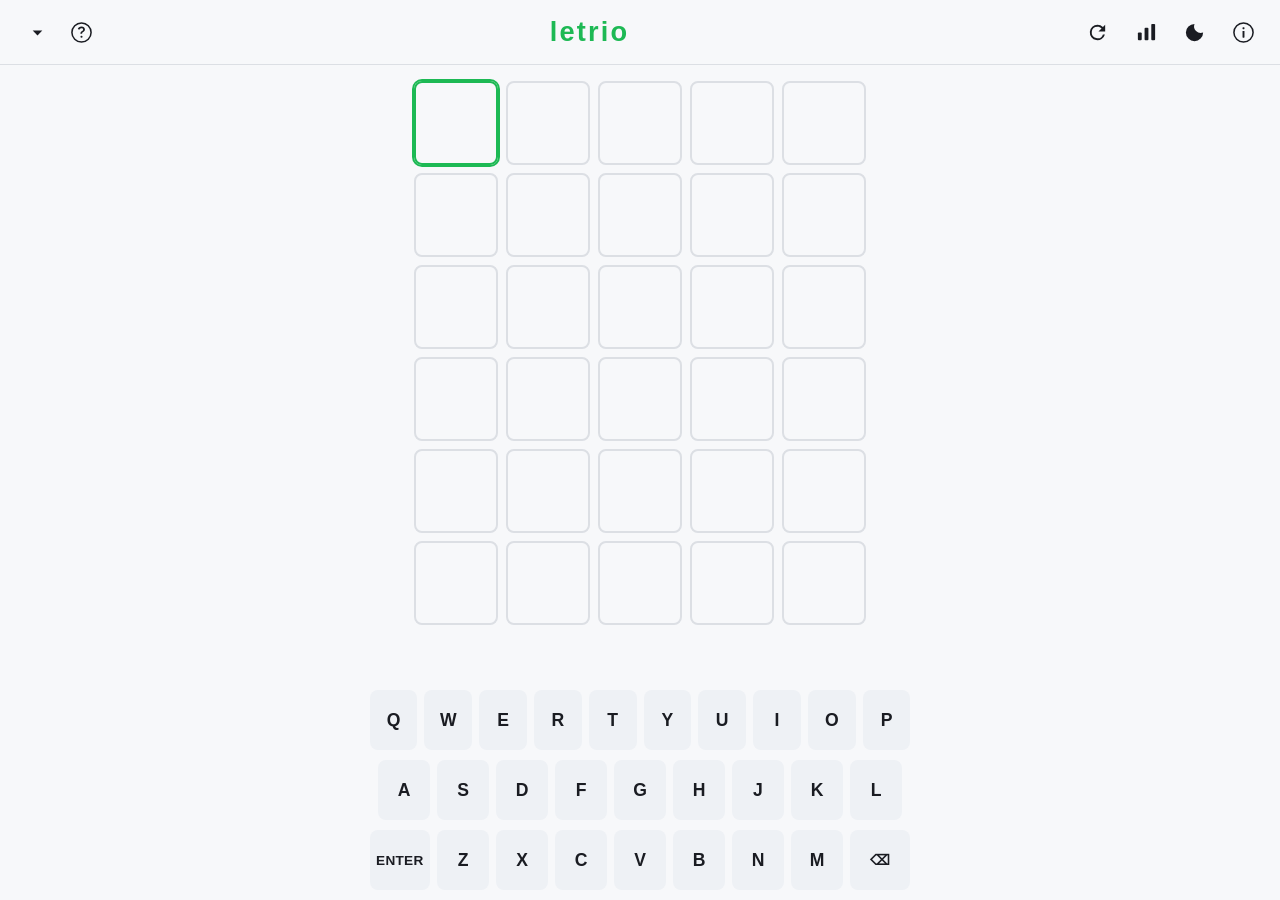
<file: index.html>
<!doctype html>
<html lang="pt-BR">
<head>
<meta charset="UTF-8" />
<meta name="viewport" content="width=device-width, initial-scale=1, maximum-scale=1" />
<title>letrio</title>
<link rel="stylesheet" href="css/style.css" />
</head>
<body>
  <header class="topbar">
    <div class="topbar-left">
      <button id="btn-modes" class="icon-btn" aria-label="Modos de jogo" title="Modos de jogo" aria-expanded="false">
        <svg viewBox="0 0 24 24"><path d="M7 10l5 5 5-5z"/></svg>
      </button>
      <button id="btn-help" class="icon-btn" aria-label="Como jogar" title="Como jogar">
        <svg viewBox="0 0 24 24"><path d="M12 17.5a1.1 1.1 0 1 0 0-2.2 1.1 1.1 0 0 0 0 2.2Zm.02-11.7c-2.1 0-3.4 1.14-3.9 2.55l1.68.7c.24-.6.7-1.4 2.14-1.4.98 0 1.75.53 1.75 1.36 0 .66-.4 1.03-1.14 1.5-.98.6-1.72 1.28-1.72 2.6v.3h1.8v-.2c0-.9.36-1.2 1.24-1.76.9-.57 1.72-1.28 1.72-2.5 0-1.87-1.6-3.15-3.57-3.15Z"/><circle cx="12" cy="12" r="10" fill="none" stroke="currentColor" stroke-width="1.6"/></svg>
      </button>
    </div>

    <h1 class="logo" id="logo">letrio</h1>

    <div class="topbar-actions">
      <button id="btn-newgame" class="icon-btn" aria-label="Novo jogo" title="Jogar novamente">
        <svg viewBox="0 0 24 24"><path d="M17.65 6.35A7.95 7.95 0 0 0 12 4a8 8 0 1 0 7.73 10h-2.08A6 6 0 1 1 12 6c1.66 0 3.14.69 4.22 1.78L13 11h7V4l-2.35 2.35Z"/></svg>
      </button>
      <button id="btn-stats" class="icon-btn" aria-label="Estatísticas" title="Estatísticas">
        <svg viewBox="0 0 24 24"><rect x="3" y="12" width="4" height="8" rx="1"/><rect x="10" y="7" width="4" height="13" rx="1"/><rect x="17" y="3" width="4" height="17" rx="1"/></svg>
      </button>
      <button id="btn-theme" class="icon-btn" aria-label="Tema" title="Alternar tema">
        <svg viewBox="0 0 24 24"><path d="M12 3a9 9 0 1 0 9 9 7 7 0 0 1-9-9Z"/></svg>
      </button>
      <a href="sobre/" class="icon-btn" aria-label="Sobre" title="Sobre">
        <svg viewBox="0 0 24 24"><circle cx="12" cy="12" r="10" fill="none" stroke="currentColor" stroke-width="1.6"/><rect x="11" y="10.5" width="2" height="7" rx="0.5"/><rect x="11" y="6.5" width="2" height="2" rx="0.5"/></svg>
      </a>
    </div>
  </header>

  <nav id="mode-nav" class="mode-nav" hidden>
    <button class="mode-link" data-mode="letrio">letrio</button>
    <button class="mode-link" data-mode="dueto">dueto</button>
    <button class="mode-link" data-mode="trio">trio</button>
    <button class="mode-link" data-mode="quarteto">quarteto</button>
  </nav>

  <main class="game">
    <div id="boards" class="boards" role="group" aria-label="Tabuleiros"></div>
    <div id="keyboard" class="keyboard" role="group" aria-label="Teclado"></div>
  </main>

  <div id="toast-container" class="toast-container" aria-live="assertive"></div>

  <!-- Help modal -->
  <div id="modal-help" class="modal-overlay" hidden>
    <div class="modal" role="dialog" aria-modal="true" aria-labelledby="help-title">
      <button class="modal-close" data-close>&times;</button>
      <h2 id="help-title">Como jogar</h2>
      <p id="help-intro">Descubra a palavra certa em 6 tentativas. Depois de cada tentativa, as peças mudam de cor para mostrar o quão perto você está da solução.</p>
      <p id="help-multi" hidden></p>

      <div class="example-row">
        <div class="tile small correct">T</div>
        <div class="tile small">U</div>
        <div class="tile small">R</div>
        <div class="tile small">M</div>
        <div class="tile small">A</div>
      </div>
      <p>A letra <strong class="tag correct">T</strong> faz parte da palavra e está na posição correta.</p>

      <div class="example-row">
        <div class="tile small">V</div>
        <div class="tile small">I</div>
        <div class="tile small present">O</div>
        <div class="tile small">L</div>
        <div class="tile small">A</div>
      </div>
      <p>A letra <strong class="tag present">O</strong> faz parte da palavra, mas em outra posição.</p>

      <div class="example-row">
        <div class="tile small">P</div>
        <div class="tile small">U</div>
        <div class="tile small">L</div>
        <div class="tile small absent">G</div>
        <div class="tile small">A</div>
      </div>
      <p>A letra <strong class="tag absent">G</strong> não faz parte da palavra.</p>

      <ul class="rules-list">
        <li>Os acentos são preenchidos automaticamente e não são considerados nas dicas.</li>
        <li>As palavras podem ter letras repetidas.</li>
        <li>Você pode jogar quantas vezes quiser, sem limite de tempo.</li>
      </ul>
    </div>
  </div>

  <!-- Stats modal -->
  <div id="modal-stats" class="modal-overlay" hidden>
    <div class="modal" role="dialog" aria-modal="true" aria-labelledby="stats-title">
      <button class="modal-close" data-close>&times;</button>
      <h2 id="stats-title">Estatísticas</h2>

      <div class="stats-grid">
        <div class="stat"><span id="stat-played" class="stat-num">0</span><span class="stat-label">Jogos</span></div>
        <div class="stat"><span id="stat-winrate" class="stat-num">0</span><span class="stat-label">Vitórias %</span></div>
        <div class="stat"><span id="stat-streak" class="stat-num">0</span><span class="stat-label">Sequência</span></div>
        <div class="stat"><span id="stat-maxstreak" class="stat-num">0</span><span class="stat-label">Melhor sequência</span></div>
      </div>

      <h3 class="dist-title">Distribuição de tentativas</h3>
      <div id="distribution" class="distribution"></div>

      <div id="play-again" class="play-again">
        <button id="btn-again" class="share-btn secondary" hidden>Jogar novamente</button>
        <button id="btn-share" class="share-btn" hidden>Compartilhar resultado</button>
      </div>
    </div>
  </div>

  <script src="js/script.js"></script>
</body>
</html>
</file>
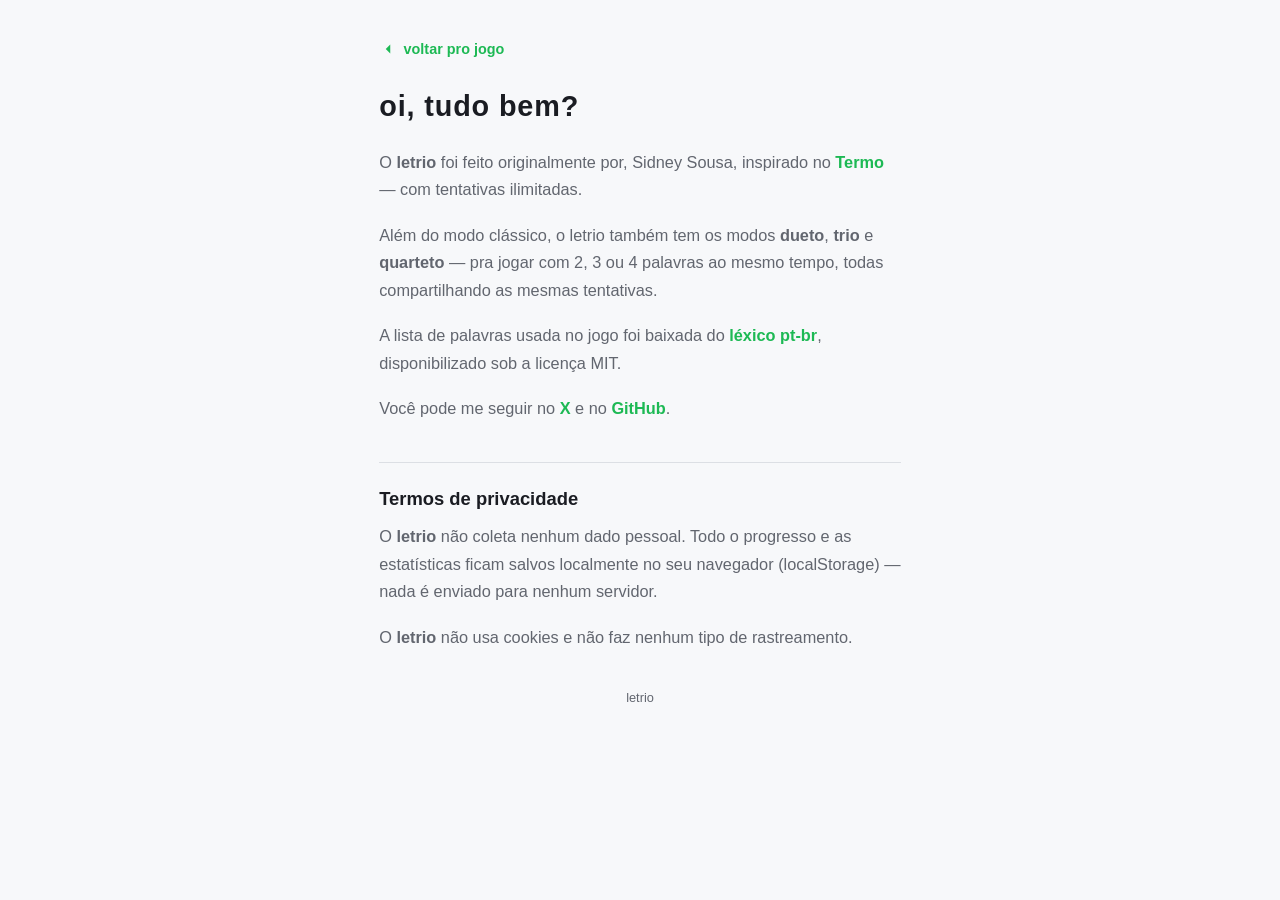
<file: sobre/index.html>
<!doctype html>
<html lang="pt-BR">
<head>
<meta charset="UTF-8" />
<meta name="viewport" content="width=device-width, initial-scale=1, maximum-scale=1" />
<title>sobre — letrio</title>
<link rel="stylesheet" href="../css/style.css" />
<style>
  body {
    display: block;
    height: auto;
    min-height: 100vh;
    overflow: auto;
  }

  .sobre {
    max-width: 560px;
    margin: 0 auto;
    padding: 2.5rem 1.2rem 3rem;
  }

  .sobre-back {
    display: inline-flex;
    align-items: center;
    gap: 0.4rem;
    color: var(--text-dim);
    text-decoration: none;
    font-weight: 700;
    font-size: 0.9rem;
    margin-bottom: 2rem;
  }
  .sobre-back:hover { color: var(--text); }
  .sobre-back svg { width: 18px; height: 18px; fill: currentColor; }

  .sobre h1 {
    font-size: 1.8rem;
    font-weight: 800;
    text-transform: lowercase;
    letter-spacing: 0.03em;
    margin: 0 0 1.6rem;
  }

  .sobre p {
    color: var(--text-dim);
    line-height: 1.7;
    font-size: 1.02rem;
    margin: 0 0 1.1rem;
  }

  .sobre a {
    color: var(--accent);
    font-weight: 700;
    text-decoration: none;
  }
  .sobre a:hover { text-decoration: underline; }

  .sobre-section {
    margin-top: 2.4rem;
    padding-top: 1.6rem;
    border-top: 1px solid var(--border);
  }

  .sobre-section h2 {
    font-size: 1.15rem;
    margin: 0 0 0.8rem;
  }

  .sobre-footer {
    margin-top: 2.4rem;
    color: var(--text-dim);
    font-size: 0.8rem;
    text-align: center;
  }
</style>
</head>
<body>
  <div class="sobre">
    <a class="sobre-back" href="../">
      <svg viewBox="0 0 24 24"><path d="M15 6l-6 6 6 6"/></svg>
      voltar pro jogo
    </a>

    <h1>oi, tudo bem?</h1>

    <p>O <strong>letrio</strong> foi feito originalmente por, Sidney Sousa, inspirado no <a href="https://term.ooo" target="_blank" rel="noopener">Termo</a> — com tentativas ilimitadas.</p>


    <p>Além do modo clássico, o letrio também tem os modos <strong>dueto</strong>, <strong>trio</strong> e <strong>quarteto</strong> — pra jogar com 2, 3 ou 4 palavras ao mesmo tempo, todas compartilhando as mesmas tentativas.</p>

    <p>A lista de palavras usada no jogo foi baixada do <a href="https://github.com/fserb/pt-br" target="_blank" rel="noopener">léxico pt-br</a>, disponibilizado sob a licença MIT.</p>

    <p>Você pode me seguir no <a href="https://x.com/sidnneysx" target="_blank" rel="noopener">X</a> e no <a href="https://github.com/sidneysx" target="_blank" rel="noopener">GitHub</a>.</p>

    <div class="sobre-section">
      <h2>Termos de privacidade</h2>
      <p>O <strong>letrio</strong> não coleta nenhum dado pessoal. Todo o progresso e as estatísticas ficam salvos localmente no seu navegador (localStorage) — nada é enviado para nenhum servidor.</p>
      <p>O <strong>letrio</strong> não usa cookies e não faz nenhum tipo de rastreamento.</p>
    </div>

    <div class="sobre-footer">letrio</div>
  </div>

  <script>
    try {
      var theme = localStorage.getItem("termoClone.theme.v1");
      if (theme) document.documentElement.setAttribute("data-theme", theme);
    } catch (e) {}
  </script>
</body>
</html>
</file>
<file: css/style.css>
/* light is the default palette; data-theme="dark" below overrides it */
:root {
  --bg: #f7f8fa;
  --surface: #ffffff;
  --surface-2: #eef1f5;
  --text: #1a1c22;
  --text-dim: #62666f;
  --border: #dcdfe4;
  --border-soft: #c6cad2;

  --correct: #1db954;
  --correct-text: #0a0a0a;
  --present: #dd9a2e;
  --present-text: #ffffff;
  --absent: #d3d6db;
  --absent-text: #53565f;

  --accent: #1db954;
  --accent-text: #0a0a0a;
  --danger: #ef4444;

  --radius: 10px;
  --font: -apple-system, BlinkMacSystemFont, "Segoe UI", Inter, Roboto, Helvetica, Arial, sans-serif;

  --tile-gap: 8px;
  --tile-size: 60px;
  --board-gap: 18px;
  --game-max-width: 560px;
}

:root[data-theme="dark"] {
  --bg: #121212;
  --surface: #181818;
  --surface-2: #282828;
  --text: #ffffff;
  --text-dim: #b3b3b3;
  --border: #2a2a2a;
  --border-soft: #404040;

  --correct: #1ed760;
  --correct-text: #0a0a0a;
  --present: #f0ac3d;
  --present-text: #2b1c02;
  --absent: #3a3a3a;
  --absent-text: #b3b3b3;

  --accent: #1ed760;
  --accent-text: #0a0a0a;
}

* { box-sizing: border-box; }

html, body {
  margin: 0;
  padding: 0;
  background: var(--bg);
  color: var(--text);
  font-family: var(--font);
  height: 100vh;
  height: 100dvh;
  overflow: hidden;
  overscroll-behavior: none;
  -webkit-tap-highlight-color: transparent;
}

body {
  display: flex;
  flex-direction: column;
}

/* ---------- topbar ---------- */
.topbar {
  flex: 0 0 auto;
  display: flex;
  align-items: center;
  justify-content: space-between;
  padding: 0.7rem 1rem;
  border-bottom: 1px solid var(--border);
  background: var(--bg);
  z-index: 20;
}

.logo {
  margin: 0;
  font-size: 1.7rem;
  font-weight: 800;
  letter-spacing: 0.08em;
  text-transform: lowercase;
  color: var(--accent);
}

.topbar-left {
  display: flex;
  align-items: center;
  gap: 0.15rem;
}

.topbar-actions {
  display: flex;
  gap: 0.4rem;
}

.icon-btn {
  background: transparent;
  border: none;
  color: var(--text);
  width: 42px;
  height: 42px;
  border-radius: 50%;
  display: inline-flex;
  align-items: center;
  justify-content: center;
  cursor: pointer;
  text-decoration: none;
  transition: background 0.15s ease;
}
.icon-btn:hover { background: var(--surface-2); }
.icon-btn svg { width: 23px; height: 23px; fill: currentColor; transition: transform 0.15s ease; }
.icon-btn[aria-expanded="true"] svg { transform: rotate(180deg); }

/* ---------- mode nav ---------- */
.mode-nav {
  flex: 0 0 auto;
  display: flex;
  gap: 0.3rem;
  padding: 0.6rem 1rem;
  border-bottom: 1px solid var(--border);
  background: var(--surface);
  overflow-x: auto;
}

.mode-link {
  background: transparent;
  border: none;
  color: var(--text-dim);
  font-weight: 700;
  font-size: 0.85rem;
  text-transform: lowercase;
  letter-spacing: 0.03em;
  padding: 0.45rem 0.8rem;
  border-radius: 6px;
  cursor: pointer;
  white-space: nowrap;
  transition: background 0.15s ease, color 0.15s ease;
}
.mode-link:hover { background: var(--surface-2); color: var(--text); }
.mode-link.active { background: var(--accent); color: var(--accent-text); }

/* ---------- board ---------- */
.game {
  flex: 1 1 auto;
  min-height: 0;
  display: flex;
  flex-direction: column;
  align-items: center;
  justify-content: space-between;
  padding: 1rem 0.6rem 0.6rem;
  gap: 1.2rem;
  max-width: var(--game-max-width);
  margin: 0 auto;
  width: 100%;
  overflow: hidden;
}

.boards {
  display: flex;
  flex-direction: row;
  justify-content: center;
  align-items: flex-start;
  gap: var(--board-gap);
  flex: 0 0 auto;
  max-width: 100%;
}

.board {
  display: flex;
  flex-direction: column;
  flex: 0 0 auto;
  gap: var(--tile-gap);
  border-radius: 10px;
  transition: box-shadow 0.2s ease;
}

.board.solved {
  box-shadow: 0 0 0 2px var(--correct);
}

.board-row {
  display: flex;
  justify-content: center;
  gap: var(--tile-gap);
}

.tile {
  width: var(--tile-size);
  height: var(--tile-size);
  flex: 0 0 auto;
  display: flex;
  align-items: center;
  justify-content: center;
  font-size: calc(var(--tile-size) * 0.42);
  font-weight: 700;
  color: var(--text);
  background: transparent;
  border: 2px solid var(--border);
  border-radius: 8px;
  text-transform: uppercase;
  user-select: none;
  cursor: pointer;
  transition: border-color 0.1s ease, transform 0.1s ease, box-shadow 0.1s ease;
}

.tile.filled {
  border-color: var(--border-soft);
  animation: pop 0.1s ease;
}

.tile.cursor {
  border-color: var(--accent);
  box-shadow: 0 0 0 2px var(--accent);
}

.tile.correct { background: var(--correct); border-color: var(--correct); color: var(--correct-text); }
.tile.present { background: var(--present); border-color: var(--present); color: var(--present-text); }
.tile.absent  { background: var(--absent);  border-color: var(--absent);  color: var(--absent-text); }

.tile.flip { animation: flip 0.5s ease forwards; }
.tile.shake { animation: shake 0.4s ease; }
.tile.bounce { animation: bounce 0.5s ease; }

@keyframes pop {
  0% { transform: scale(0.9); }
  40% { transform: scale(1.05); }
  100% { transform: scale(1); }
}

@keyframes flip {
  0%   { transform: rotateX(0deg); }
  50%  { transform: rotateX(90deg); }
  100% { transform: rotateX(0deg); }
}

@keyframes shake {
  10%, 90% { transform: translateX(-2px); }
  20%, 80% { transform: translateX(4px); }
  30%, 50%, 70% { transform: translateX(-8px); }
  40%, 60% { transform: translateX(8px); }
}

@keyframes bounce {
  0%, 100% { transform: translateY(0); }
  30% { transform: translateY(-16px); }
  50% { transform: translateY(0); }
  70% { transform: translateY(-6px); }
}

/* ---------- keyboard ---------- */
.keyboard {
  flex: 0 0 auto;
  display: flex;
  flex-direction: column;
  gap: 10px;
  width: 100%;
  max-width: 560px;
  margin: 0 auto;
  user-select: none;
}

.key-row {
  display: flex;
  justify-content: center;
  gap: 7px;
}

.key {
  flex: 1;
  max-width: 52px;
  height: 60px;
  border: none;
  border-radius: 8px;
  background: var(--surface-2);
  color: var(--text);
  font-weight: 700;
  font-size: 1.1rem;
  display: flex;
  align-items: center;
  justify-content: center;
  cursor: pointer;
  transition: background 0.15s ease, transform 0.05s ease;
  text-transform: uppercase;
}

.key:active { transform: scale(0.94); }
.key:hover { background: var(--border-soft); }

.key.wide {
  max-width: 80px;
  font-size: 0.85rem;
  letter-spacing: 0.02em;
}

.key.correct { background: var(--correct); color: var(--correct-text); }
.key.present { background: var(--present); color: var(--present-text); }
.key.absent  { background: var(--absent);  color: var(--absent-text); }

.key svg { width: 22px; height: 22px; fill: currentColor; }

/* ---------- toast ---------- */
.toast-container {
  position: fixed;
  top: 5rem;
  left: 50%;
  transform: translateX(-50%);
  display: flex;
  flex-direction: column;
  gap: 8px;
  z-index: 100;
  align-items: center;
}

.toast {
  background: var(--text);
  color: var(--bg);
  padding: 0.65rem 1.2rem;
  border-radius: 8px;
  font-weight: 600;
  font-size: 1rem;
  box-shadow: 0 4px 14px rgba(0,0,0,0.25);
  animation: toast-in 0.15s ease, toast-out 0.2s ease 1.6s forwards;
}

@keyframes toast-in {
  from { opacity: 0; transform: translateY(-8px); }
  to { opacity: 1; transform: translateY(0); }
}
@keyframes toast-out {
  to { opacity: 0; transform: translateY(-8px); }
}

/* ---------- modal ---------- */
.modal-overlay {
  position: fixed;
  inset: 0;
  background: rgba(0,0,0,0.55);
  display: flex;
  align-items: center;
  justify-content: center;
  z-index: 50;
  padding: 1rem;
  animation: fade-in 0.15s ease;
}

@keyframes fade-in { from { opacity: 0; } to { opacity: 1; } }

.modal {
  background: var(--surface);
  border: 1px solid var(--border);
  border-radius: var(--radius);
  max-width: 460px;
  width: 100%;
  max-height: 85vh;
  overflow-y: auto;
  padding: 1.6rem;
  position: relative;
  box-shadow: 0 20px 60px rgba(0,0,0,0.4);
}

.modal h2 { margin-top: 0; font-size: 1.5rem; }
.modal h3 { font-size: 1.05rem; color: var(--text-dim); margin-bottom: 0.6rem; }
.modal p { color: var(--text-dim); line-height: 1.5; font-size: 1.02rem; }

.modal-close {
  position: absolute;
  top: 0.8rem;
  right: 0.9rem;
  background: none;
  border: none;
  color: var(--text-dim);
  font-size: 1.6rem;
  cursor: pointer;
  line-height: 1;
}
.modal-close:hover { color: var(--text); }

.example-row {
  display: grid;
  grid-template-columns: repeat(5, 1fr);
  gap: 4px;
  max-width: 220px;
  margin: 0.6rem 0;
}

.tile.small {
  aspect-ratio: 1/1;
  font-size: 1.05rem;
  border-radius: 4px;
}

.tag {
  display: inline-block;
  padding: 0.05rem 0.4rem;
  border-radius: 4px;
  color: var(--text);
}
.tag.correct { background: var(--correct); color: var(--correct-text); }
.tag.present { background: var(--present); color: var(--present-text); }
.tag.absent  { background: var(--absent);  color: var(--absent-text); }

.rules-list {
  color: var(--text-dim);
  font-size: 0.98rem;
  line-height: 1.6;
  padding-left: 1.1rem;
}

/* ---------- stats ---------- */
.stats-grid {
  display: grid;
  grid-template-columns: repeat(4, 1fr);
  gap: 0.5rem;
  text-align: center;
  margin: 1rem 0 1.4rem;
}

.stat-num { display: block; font-size: 1.9rem; font-weight: 800; }
.stat-label { display: block; font-size: 0.76rem; color: var(--text-dim); margin-top: 0.2rem; }

.distribution {
  display: flex;
  flex-direction: column;
  gap: 5px;
  margin-bottom: 1rem;
}

.dist-row {
  display: flex;
  align-items: center;
  gap: 8px;
  font-size: 0.8rem;
}

.dist-index { width: 1rem; color: var(--text-dim); font-weight: 700; }

.dist-bar-wrap {
  flex: 1;
  background: var(--surface-2);
  border-radius: 4px;
  overflow: hidden;
}

.dist-bar {
  background: var(--absent);
  color: var(--absent-text);
  text-align: right;
  padding: 2px 6px;
  font-weight: 700;
  border-radius: 4px;
  min-width: 22px;
  white-space: nowrap;
}

.dist-bar.highlight { background: var(--correct); color: var(--correct-text); }

.play-again {
  border-top: 1px solid var(--border);
  padding-top: 1rem;
  text-align: center;
}

.share-btn {
  display: block;
  margin: 0 auto;
  background: var(--accent);
  color: var(--accent-text);
  border: none;
  padding: 0.75rem 1.2rem;
  border-radius: 8px;
  font-weight: 700;
  font-size: 1rem;
  cursor: pointer;
  width: 100%;
}
.share-btn:hover { filter: brightness(1.08); }

.share-btn.secondary {
  background: transparent;
  color: var(--accent);
  border: 2px solid var(--accent);
  margin-bottom: 0.7rem;
}
.share-btn.secondary:hover { background: var(--surface-2); filter: none; }

[hidden] { display: none !important; }

@media (max-height: 700px) {
  .key { height: 52px; }
}

@media (max-height: 560px) {
  .key { height: 42px; }
  .logo { font-size: 1.4rem; }
  .icon-btn { width: 36px; height: 36px; }
}
</file>
